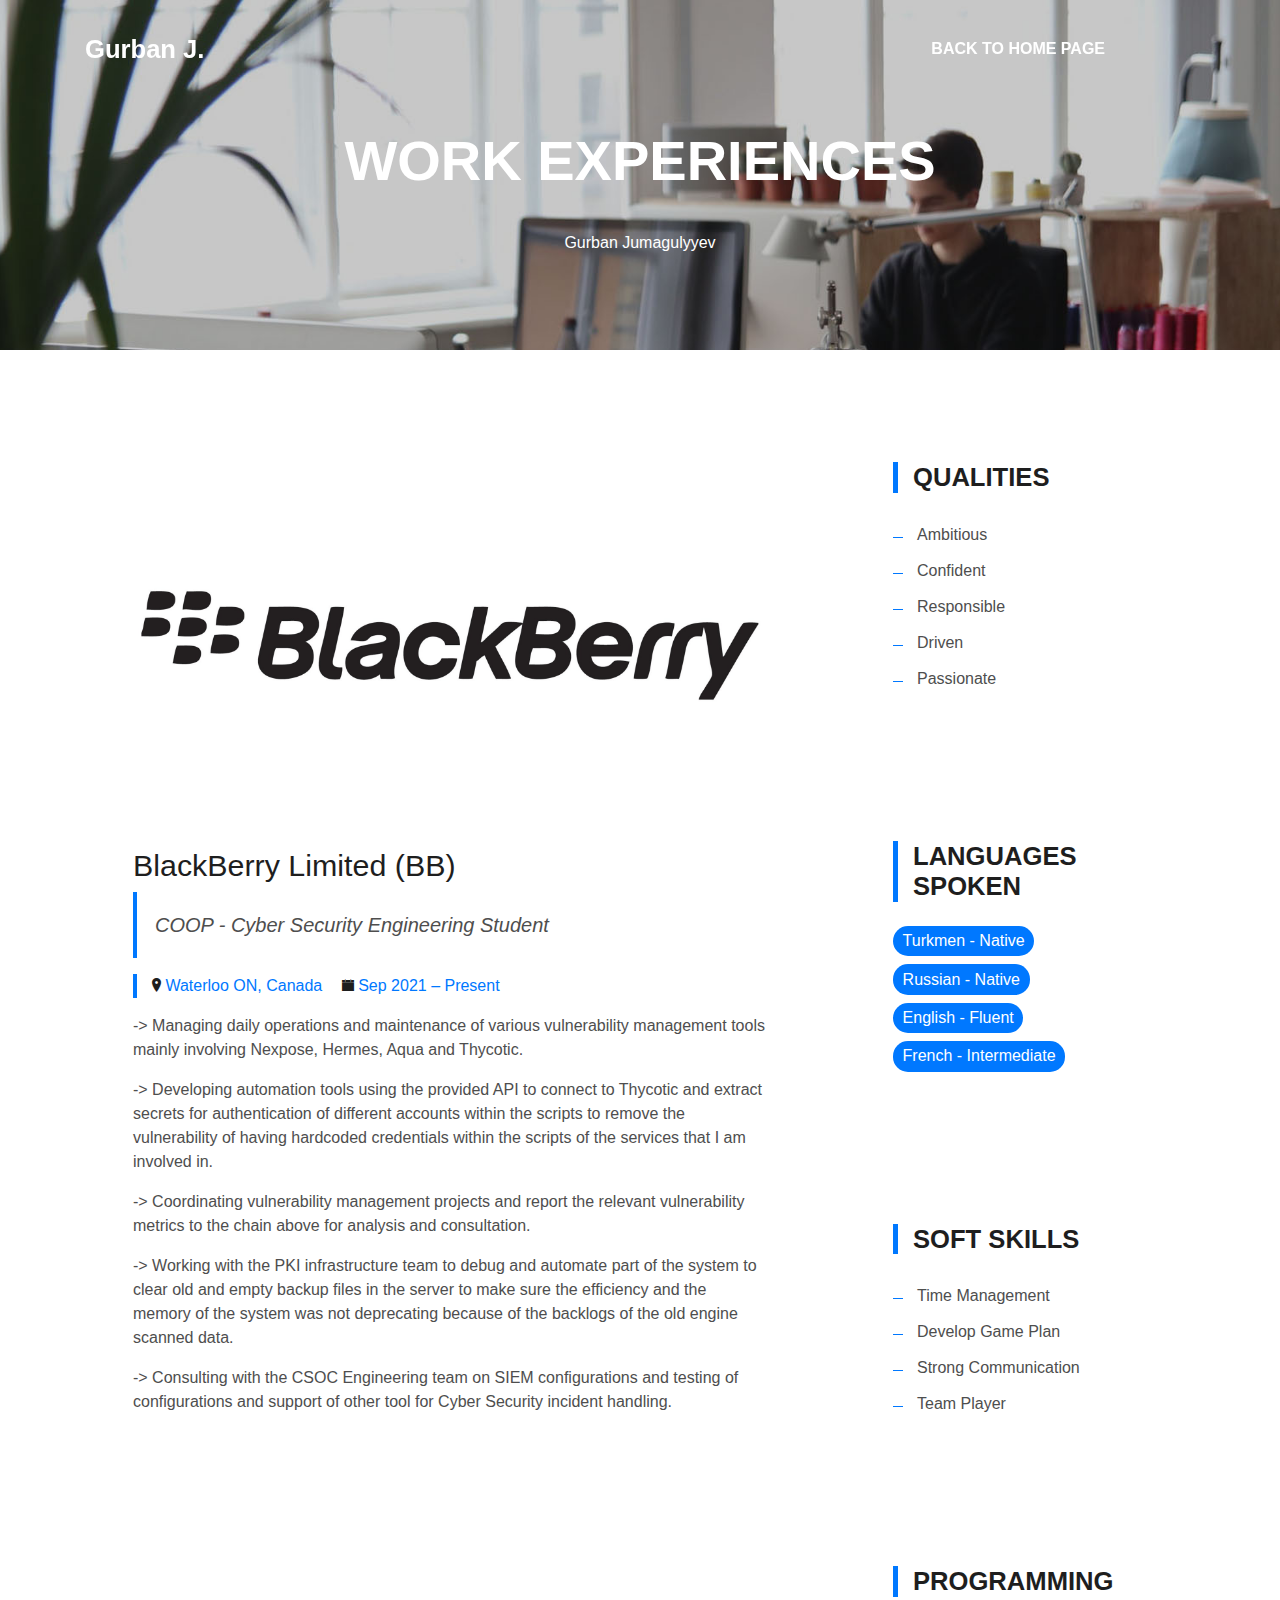
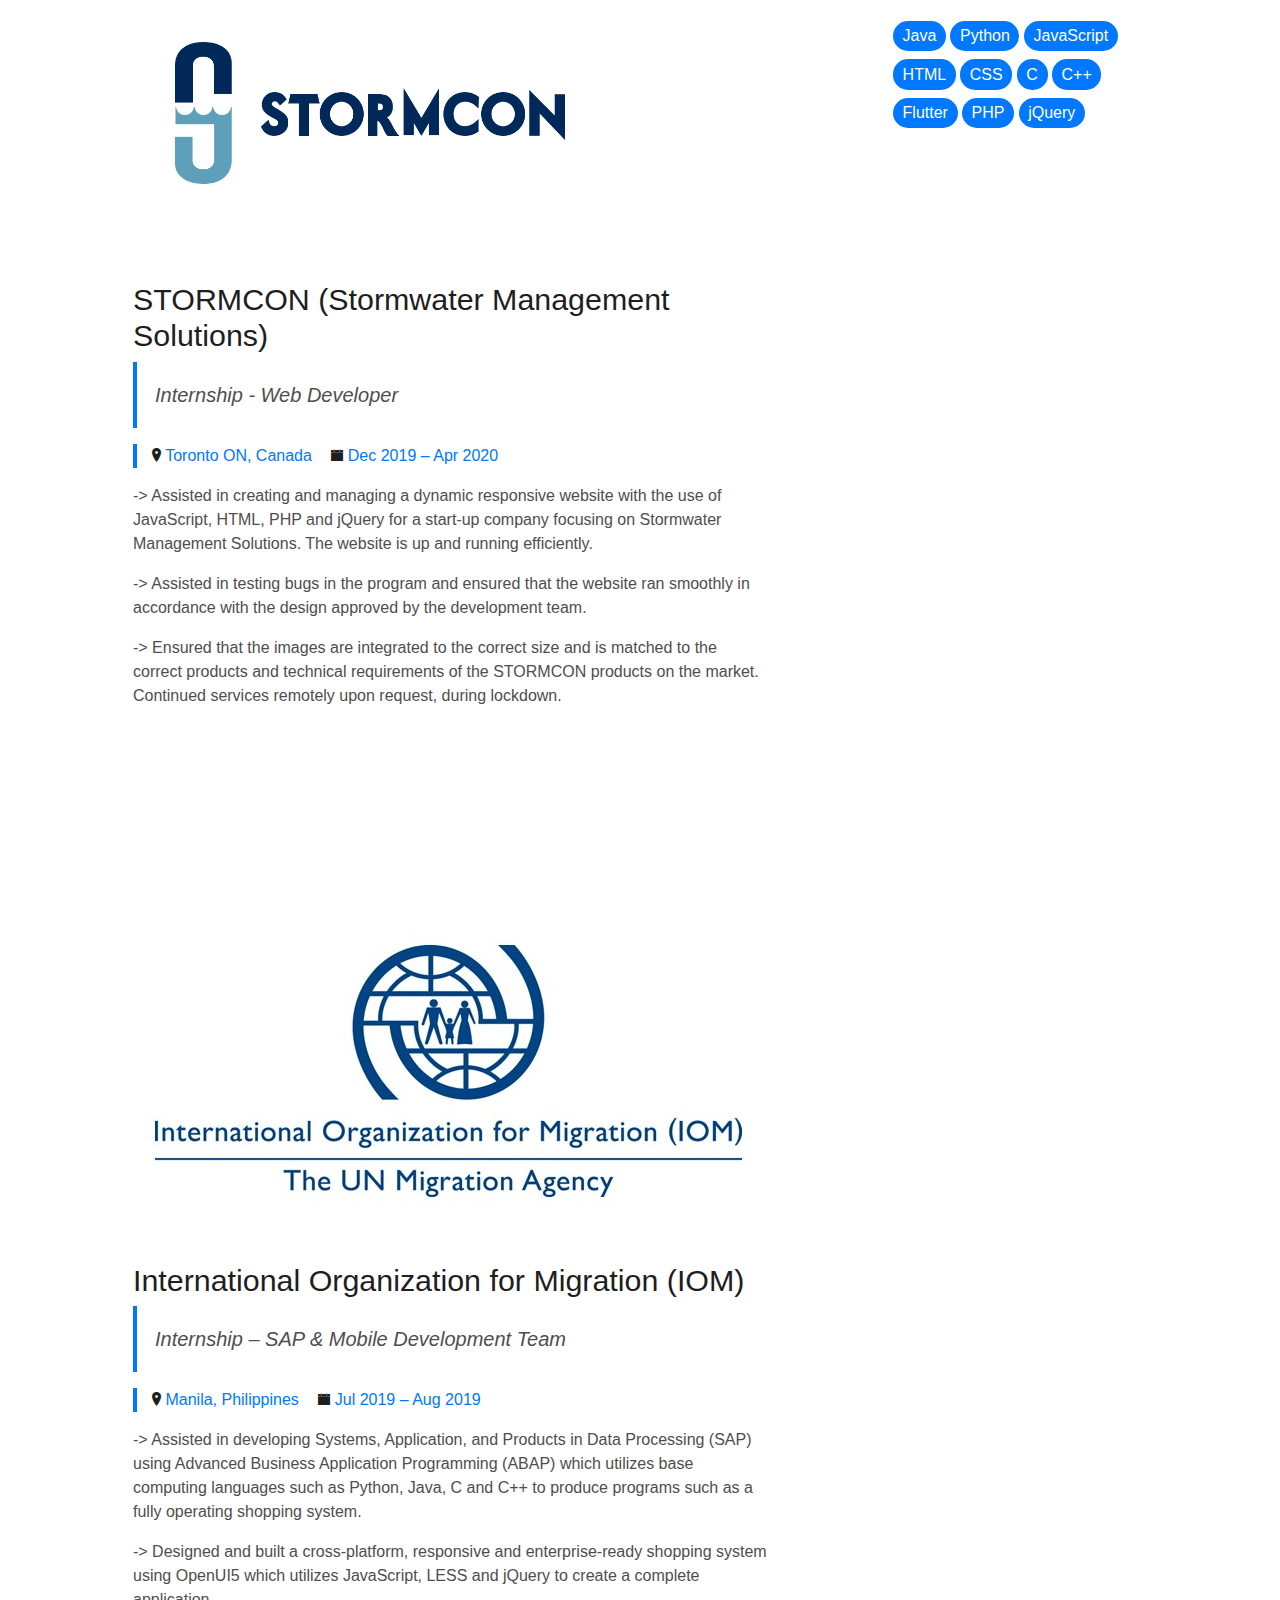
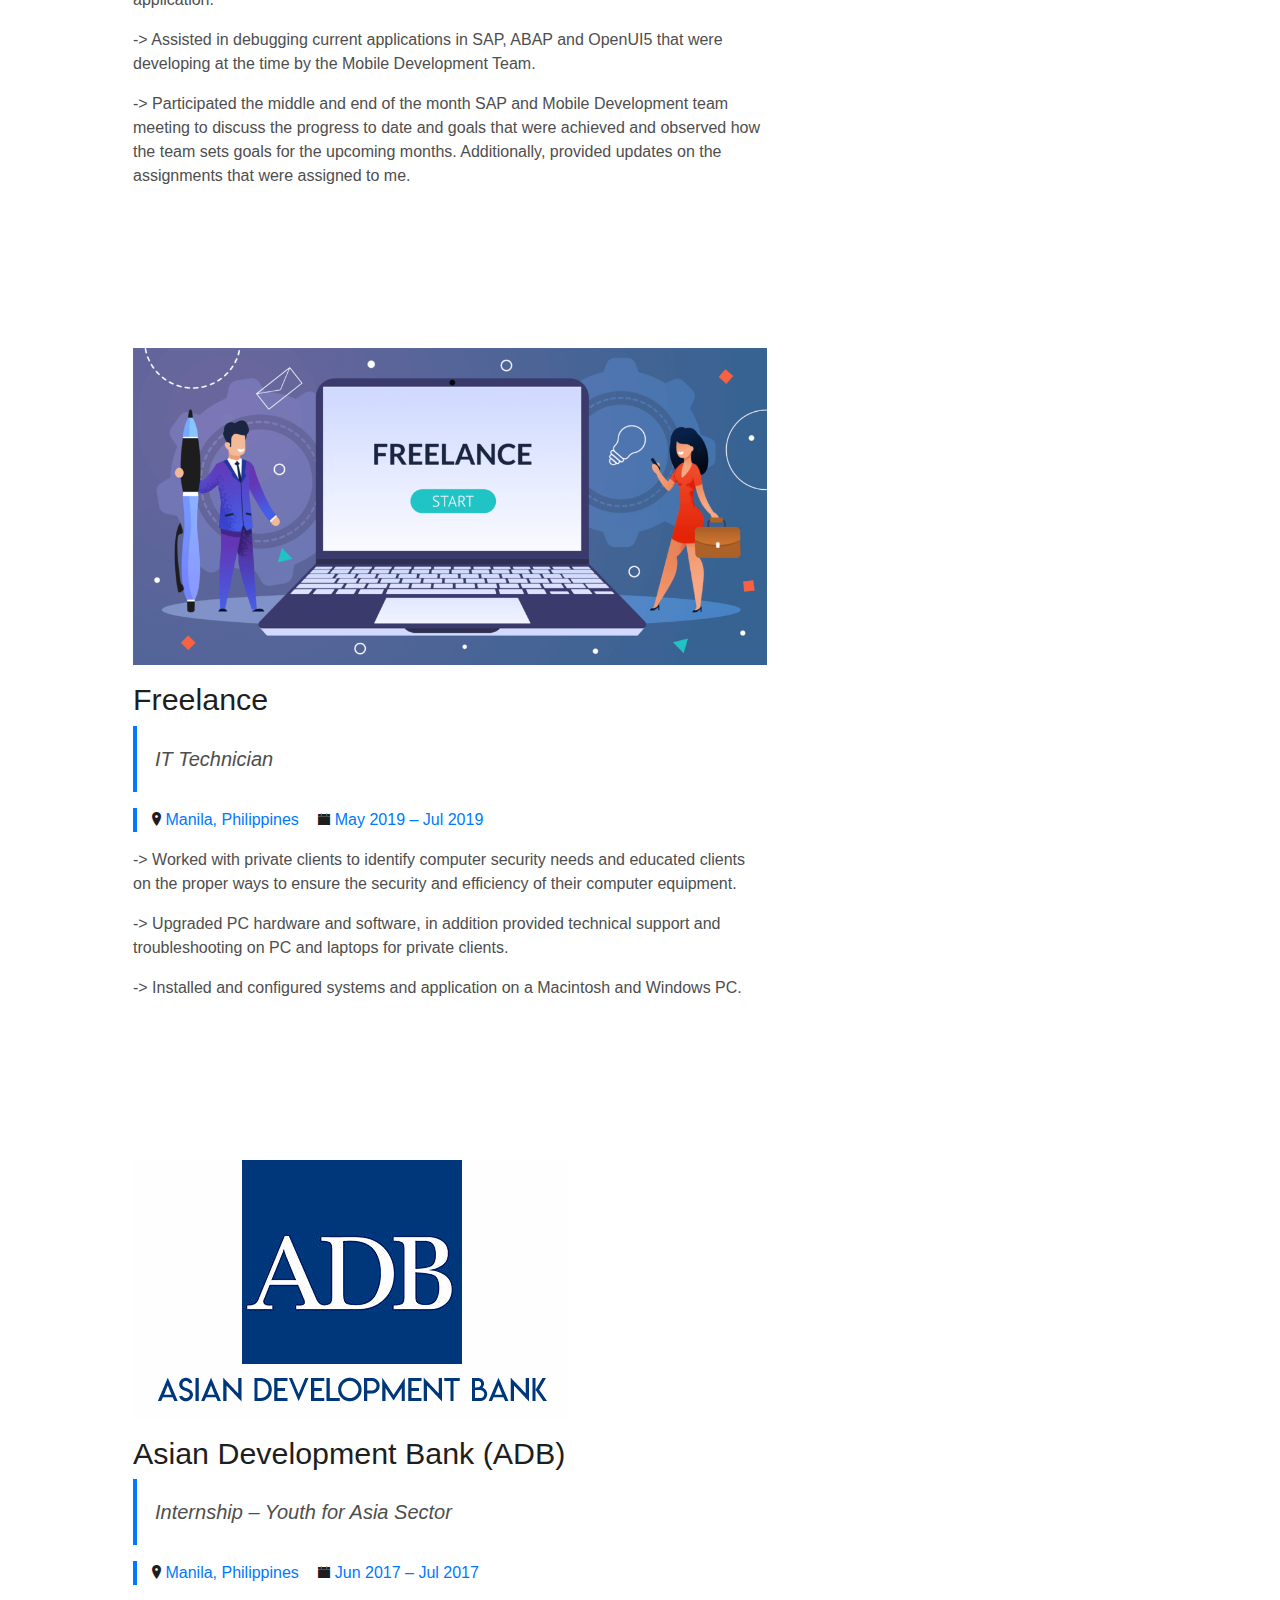
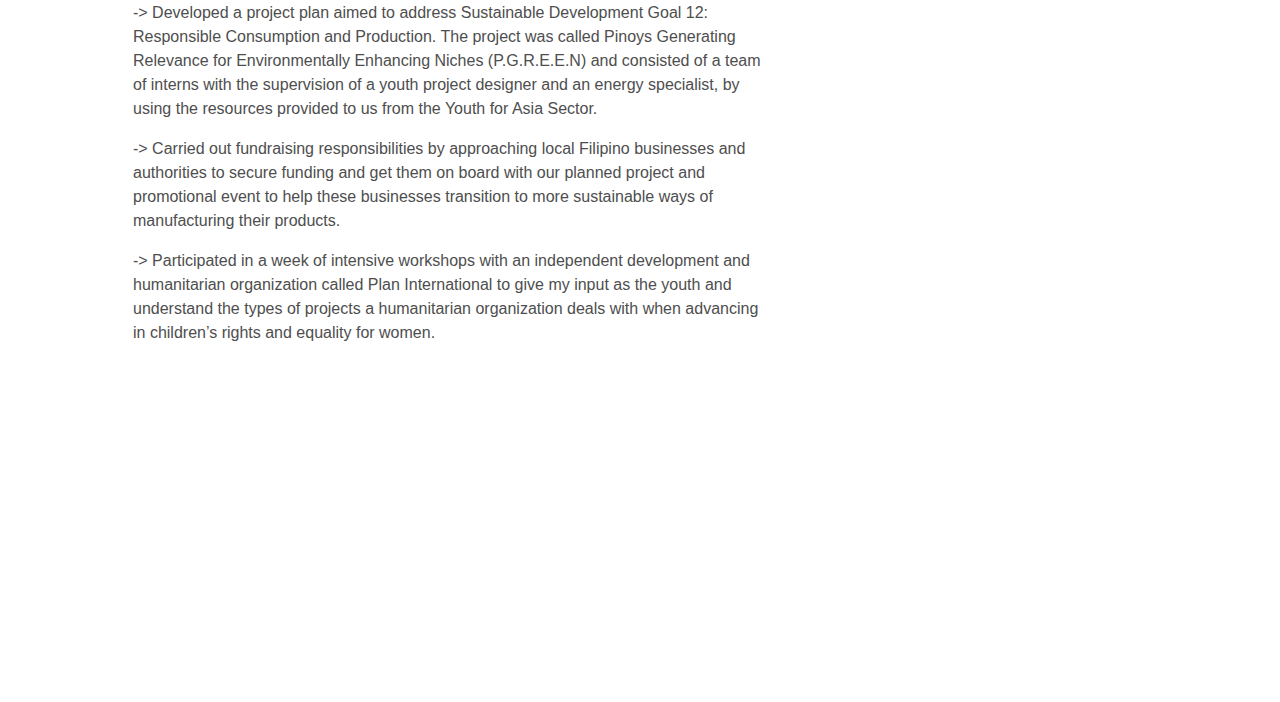
<file: workexp.html>
<!DOCTYPE html>
<html lang="en">
<head>
  <meta charset="utf-8">
  <title>Gurban/experiences</title>
  <meta content="width=device-width, initial-scale=1.0" name="viewport">
  <meta content="" name="keywords">
  <meta content="" name="description">

  <!-- Favicons -->
  <link href="img/tab_icon.jpg" rel="icon">
  <link href="img/tab_icon.jpg" rel="apple-touch-icon">

  <!-- Bootstrap CSS File -->
  <link href="lib/bootstrap/css/bootstrap.min.css" rel="stylesheet">

  <!-- Libraries CSS Files -->
  <link href="lib/font-awesome/css/font-awesome.min.css" rel="stylesheet">
  <link href="lib/animate/animate.min.css" rel="stylesheet">
  <link href="lib/ionicons/css/ionicons.min.css" rel="stylesheet">
  <link href="lib/owlcarousel/assets/owl.carousel.min.css" rel="stylesheet">
  <link href="lib/lightbox/css/lightbox.min.css" rel="stylesheet">

  <!-- Main Stylesheet File -->
  <link href="css/style.css" rel="stylesheet">

  <!-- =======================================================
    Theme Name: DevFolio
    License: https://bootstrapmade.com/license/
  ======================================================= -->
</head>

<body>
  <!--/ Nav Star /-->
  <nav class="navbar navbar-b navbar-trans navbar-expand-md fixed-top" id="mainNav">
    <div class="container">
      <a class="navbar-brand js-scroll" href="#page-top">Gurban J.</a>
      <button class="navbar-toggler collapsed" type="button" data-toggle="collapse" data-target="#navbarDefault"
        aria-controls="navbarDefault" aria-expanded="false" aria-label="Toggle navigation">
        <span></span>
        <span></span>
        <span></span>
      </button>
      <div class="navbar-collapse collapse justify-content-end" id="navbarDefault">
        <ul class="navbar-nav">
          <li class="nav-item">
            <a class="nav-link js-scroll" href="index.html"></a>
          </li>
          <li class="nav-item">
            <a class="nav-link js-scroll" href="index.html"></a>
          </li>
          <li class="nav-item">
            <a class="nav-link js-scroll" href="index.html"></a>
          </li>
          <li class="nav-item">
            <a class="nav-link js-scroll" href="index.html">Back to Home Page</a>
          </li>
          <li class="nav-item">
            <a class="nav-link js-scroll" href="index.html"></a>
          </li>
          <li class="nav-item">
            <a class="nav-link js-scroll" href="index.html"></a>
          </li>
        </ul>
      </div>
    </div>
  </nav>
  <!--/ Nav End /-->

  <!--/ Intro Skew Star /-->
  <div class="intro intro-single route bg-image" style="background-image: url(img/counters-bg.jpg)"">
    <!-- <div class="overlay-mf"></div> -->
    <div class="intro-content display-table">
      <div class="table-cell">
        <div class="container">
          <h2 class="intro-title mb-4">Work Experiences</h2>
          <ol class="breadcrumb d-flex justify-content-center">
            <li class="breadcrumb-item">
              <a href="index.html">Gurban Jumagulyyev</a>
            </li>
          </ol>
        </div>
      </div>
    </div>
  </div>
  <!--/ Intro Skew End /-->

  <!--/ Section Blog-Single Star /-->
  <section class="blog-wrapper sect-pt4" id="blog">
    <div class="container">
      <div class="row">
        <div class="col-md-8">
          <div class="post-box">
            <!-- STORMCON -->
            <div class="post-thumb">
              <img src="img/BB.jpeg" class="img-fluid" alt="">
            </div>
            <div class="post-meta">
              <h1 class="article-title">BlackBerry Limited (BB)</h1>
              <blockquote class="blockquote">
                <p class="mb-0">COOP - Cyber Security Engineering Student</p>
              </blockquote>
              <ul>
                <li>
                  <span class="ion-ios-location"></span>
                  <a>Waterloo ON, Canada</a>
                </li>
                <li>
                  <span class="ion-ios-calendar"></span>
                  <a>Sep 2021 – Present</a>
                </li>
              </ul>
            </div>
            <div class="article-content">
              <p>
                -> Managing daily operations and maintenance of various vulnerability management tools mainly involving Nexpose, Hermes, Aqua and Thycotic.
              </p>
              <p>
                -> Developing automation tools using the provided API to connect to Thycotic and extract secrets for authentication of different accounts within the scripts to remove the vulnerability of having hardcoded credentials within the scripts of the services that I am involved in.
              </p>
              <p>
                -> Coordinating vulnerability management projects and report the relevant vulnerability metrics to the chain above for analysis and consultation.
              </p>
              <p>
                -> Working with the PKI infrastructure team to debug and automate part of the system to clear old and empty backup files in the server to make sure the efficiency and the memory of the system was not deprecating because of the backlogs of the old engine scanned data.
              </p>
              <p>
                -> Consulting with the CSOC Engineering team on SIEM configurations and testing of configurations and support of other tool for Cyber Security incident handling. 
              </p>
            </div>
          </div>
          <div class="post-box">
            <!-- STORMCON -->
            <div class="post-thumb">
              <img src="img/STORMCON.jpg" class="img-fluid" alt="">
            </div>
            <div class="post-meta">
              <h1 class="article-title">STORMCON (Stormwater Management Solutions)</h1>
              <blockquote class="blockquote">
                <p class="mb-0">Internship - Web Developer</p>
              </blockquote>
              <ul>
                <li>
                  <span class="ion-ios-location"></span>
                  <a>Toronto ON, Canada</a>
                </li>
                <li>
                  <span class="ion-ios-calendar"></span>
                  <a>Dec 2019 – Apr 2020</a>
                </li>
              </ul>
            </div>
            <div class="article-content">
              <p>
                -> Assisted in creating and managing a dynamic responsive website with the use of JavaScript, HTML, PHP and jQuery for a start-up 
                company focusing on Stormwater Management Solutions. The website is up and running efficiently.
              </p>
              <p>
                -> Assisted in testing bugs in the program and ensured that the website ran smoothly in accordance with the design approved by 
                the development team.
              </p>
              <p>
                -> Ensured that the images are integrated to the correct size and is matched to the correct products and technical 
                requirements of the STORMCON products on the market. Continued services remotely upon request, during lockdown.
              </p>
            </div>
          </div>
          <!-- IOM / UN -->
          <div class="post-box">
            <div class="post-thumb">
              <img src="img/IOM.jpg" class="img-fluid" alt="">
            </div>
            <div class="post-meta">
              <h1 class="article-title">International Organization for Migration (IOM)</h1>
              <blockquote class="blockquote">
                <p class="mb-0">Internship – SAP & Mobile Development Team</p>
              </blockquote>
              <ul>
                <li>
                  <span class="ion-ios-location"></span>
                  <a>Manila, Philippines</a>
                </li>
                <li>
                  <span class="ion-ios-calendar"></span>
                  <a>Jul 2019 – Aug 2019</a>
                </li>
              </ul>
            </div>
            <div class="article-content">
              <p>
                -> Assisted in developing Systems, Application, and Products in Data Processing (SAP) using Advanced Business Application Programming (ABAP) 
                which utilizes base computing languages such as Python, Java, C and C++ to produce programs such as a fully operating shopping system.
              </p>
              <p>
                -> Designed and built a cross-platform, responsive and enterprise-ready shopping system using OpenUI5 which utilizes JavaScript, LESS 
                and jQuery to create a complete application.
              </p>
              <p>
                -> Assisted in debugging current applications in SAP, ABAP and OpenUI5 that were developing at the time by the Mobile Development Team.
              </p>
              <p>
                -> Participated the middle and end of the month SAP and Mobile Development team meeting to discuss the progress to date 
                and goals that were achieved and observed how the team sets goals for the upcoming months. Additionally, provided updates on the 
                assignments that were assigned to me.              
              </p>
            </div>
          </div>
          <!-- Freelancer -->
          <div class="post-box">
            <div class="post-thumb">
              <img src="img/freelance.png" class="img-fluid" alt="">
            </div>
            <div class="post-meta">
              <h1 class="article-title">Freelance</h1>
              <blockquote class="blockquote">
                <p class="mb-0">IT Technician</p>
              </blockquote>
              <ul>
                <li>
                  <span class="ion-ios-location"></span>
                  <a>Manila, Philippines</a>
                </li>
                <li>
                  <span class="ion-ios-calendar"></span>
                  <a>May 2019 – Jul 2019</a>
                </li>
              </ul>
            </div>
            <div class="article-content">
              <p>
                -> Worked with private clients to identify computer security needs and educated clients on the proper ways to ensure the security 
                and efficiency of their computer equipment.
              </p>
              <p>
                -> Upgraded PC hardware and software, in addition provided technical support and troubleshooting on PC and laptops for private clients.
              </p>
              <p>
                -> Installed and configured systems and application on a Macintosh and Windows PC.
              </p>
            </div>
          </div>
          <!-- ADB -->
          <div class="post-box">
            <div class="post-thumb">
              <img src="img/ADB.jpg" class="img-fluid" alt="">
            </div>
            <div class="post-meta">
              <h1 class="article-title">Asian Development Bank (ADB)</h1>
              <blockquote class="blockquote">
                <p class="mb-0"> Internship – Youth for Asia Sector</p>
              </blockquote>
              <ul>
                <li>
                  <span class="ion-ios-location"></span>
                  <a>Manila, Philippines</a>
                </li>
                <li>
                  <span class="ion-ios-calendar"></span>
                  <a>Jun 2017 – Jul 2017</a>
                </li>
              </ul>
            </div>
            <div class="article-content">
              <p>
                -> Developed a project plan aimed to address Sustainable Development Goal 12: Responsible Consumption and Production. 
                The project was called Pinoys Generating Relevance for Environmentally Enhancing Niches (P.G.R.E.E.N) and consisted of a team of interns 
                with the supervision of a youth project designer and an energy specialist, by using the resources provided to us from the Youth for Asia Sector.
              </p>
              <p>
                -> Carried out fundraising responsibilities by approaching local Filipino businesses and authorities to secure funding and get them on board 
                with our planned project and promotional event to help these businesses transition to more sustainable ways of manufacturing their products.
              </p>
              <p>
                -> Participated in a week of intensive workshops with an independent development and humanitarian organization called Plan International 
                to give my input as the youth and understand the types of projects a humanitarian organization deals with when advancing in children’s rights 
                and equality for women.
              </p>
            </div>
          </div>
        </div>
        <div class="col-md-4">
          <div class="widget-sidebar">
            <h5 class="sidebar-title">Qualities</h5>
            <div class="sidebar-content">
              <ul class="list-sidebar">
                <li>
                  <a>Ambitious</a>
                </li>
                <li>
                  <a>Confident</a>
                </li>
                <li>
                  <a>Responsible</a>
                </li>
                <li>
                  <a>Driven</a>
                </li>
                <li>
                  <a>Passionate</a>
                </li>
              </ul>
            </div>
          </div>
          <div class="widget-sidebar widget-tags">
            <h5 class="sidebar-title">Languages Spoken</h5>
            <div class="sidebar-content">
              <ul>
                <li>
                  <a href="#">Turkmen - Native</a>
                </li>
                <li>
                  <a href="#">Russian - Native</a>
                </li>
                <li>
                  <a href="#">English - Fluent</a>
                </li>
                <li>
                  <a href="#">French - Intermediate</a>
                </li>
              </ul>
            </div>
          </div>
          <div class="widget-sidebar">
            <h5 class="sidebar-title">Soft Skills</h5>
            <div class="sidebar-content">
              <ul class="list-sidebar">
                <li>
                  <a>Time Management</a>
                </li>
                <li>
                  <a>Develop Game Plan</a>
                </li>
                <li>
                  <a>Strong Communication</a>
                </li>
                <li>
                  <a>Team Player</a>
                </li>
              </ul>
            </div>
          </div>
          <div class="widget-sidebar widget-tags">
            <h5 class="sidebar-title">Programming</h5>
            <div class="sidebar-content">
              <ul>
                <li>
                  <a href="#">Java</a>
                </li>
                <li>
                  <a href="#">Python</a>
                </li>
                <li>
                  <a href="#">JavaScript</a>
                </li>
                <li>
                  <a href="#">HTML</a>
                </li>
                <li>
                  <a href="#">CSS</a>
                </li>
                <li>
                  <a href="#">C</a>
                </li>
                <li>
                  <a href="#">C++</a>
                </li>
                <li>
                  <a href="#">Flutter</a>
                </li>
                <li>
                  <a href="#">PHP</a>
                </li>
                <li>
                  <a href="#">jQuery</a>
                </li>
              </ul>
            </div>
          </div>
        </div>
      </div>
    </div>
  </section>
  <!--/ Section Blog-Single End /-->

  <!--/ Section Contact-Footer Star /-->
  <section class="paralax-mf footer-paralax bg-image sect-mt4 route" style="background-image: url(img/overlay-bg.jpg)">
    <div class="overlay-mf"></div>
    <footer>
      <div class="container">
        <div class="row">
          <div class="col-sm-12">
            <div class="copyright-box">
              <p class="copyright">&copy; Copyright <strong>DevFolio</strong>. All Rights Reserved</p>
              <div class="credits">
                <!--
                  Licensing information: https://bootstrapmade.com/license/
                -->
                Re-Designed & Edited by <a href="index.html">Gurban Jumagulyyev</a>
              </div>
            </div>
          </div>
        </div>
      </div>
    </footer>
  </section>
  <!--/ Section Contact-footer End /-->

  <a href="#" class="back-to-top"><i class="fa fa-chevron-up"></i></a>
  <div id="preloader"></div>

  <!-- JavaScript Libraries -->
  <script src="lib/jquery/jquery.min.js"></script>
  <script src="lib/jquery/jquery-migrate.min.js"></script>
  <script src="lib/popper/popper.min.js"></script>
  <script src="lib/bootstrap/js/bootstrap.min.js"></script>
  <script src="lib/easing/easing.min.js"></script>
  <script src="lib/counterup/jquery.waypoints.min.js"></script>
  <script src="lib/counterup/jquery.counterup.js"></script>
  <script src="lib/owlcarousel/owl.carousel.min.js"></script>
  <script src="lib/lightbox/js/lightbox.min.js"></script>
  <script src="lib/typed/typed.min.js"></script>
  <!-- Contact Form JavaScript File -->
  <script src="contactform/contactform.js"></script>

  <!-- Template Main Javascript File -->
  <script src="js/main.js"></script>

</body>
</html>
</file>
<file: css/style.css>
/*
  Theme Name: DevFolio
  License: https://bootstrapmade.com/license/
*/

/*======================================
//--//-->   STYLES GENERALES
======================================*/

body {
  background-color: none;
  color: #4e4e4e;
}

h1,
h2,
h3,
h4,
h5,
h6 {
  color: #1e1e1e;
}

a {
  color: #1e1e1e;
  transition: all 0.5s ease-in-out;
}

a:hover {
  color: #0078ff;
  text-decoration: none;
  transition: all 0.5s ease-in-out;
}

.p-r {
  position: relative;
}

.color-a {
  color: #0078ff;
}

.color-d {
  color: #f5f5f5;
}

.color-text-a {
  color: #4e4e4e;
}

.box-shadow,
.paralax-mf,
.service-box,
.work-box,
.card-blog {
  box-shadow: 0 13px 8px -10px rgba(0, 0, 0, 0.1);
}

.box-shadow-a,
.button:hover {
  box-shadow: 0 0 0 4px #cde1f8;
}

.display-5 {
  font-size: 2.5rem;
  font-weight: 300;
  line-height: 1.1;
}

.display-6 {
  font-size: 2rem;
  font-weight: 300;
  line-height: 1.1;
}

.avatar {
  width: 32px;
  height: 32px;
  margin-right: 4px;
  overflow: hidden;
}

.bg-image {
  background-repeat: no-repeat;
  background-attachment: fixed;
  background-size: cover;
  background-position: center center;
}

.overlay-mf {
  background-color: white;
}

.overlay-mf {
  position: absolute;
  top: 0;
  left: 0px;
  padding: 0;
  height: 100%;
  width: 100%;
  opacity: .7;
}

.paralax-mf {
  position: relative;
  padding: 8rem 0;
}

.display-table {
  width: 100%;
  height: 100%;
  display: table;
}

.table-cell {
  display: table-cell;
  vertical-align: middle;
}

/*--/ Sections /--*/

.sect-4 {
  padding: 4rem 0;
}

.sect-pt4 {
  padding-top: 4rem;
}

.sect-mt4 {
  margin-top: 4rem;
}

/*--/ Title s /--*/

.title-s {
  font-weight: 600;
  color: #1e1e1e;
  font-size: 1.1rem;
}

/*--/ Title A /--*/

.title-box {
  margin-bottom: 4rem;
}

.title-a {
  font-size: 3rem;
  font-weight: bold;
  text-transform: uppercase;
}

.subtitle-a {
  color: #4e4e4e;
}

.line-mf {
  width: 40px;
  height: 5px;
  background-color: #0078ff;
  margin: 0 auto;
}

/*--/ Title Left /--*/

.title-box-2 {
  margin-bottom: 3rem;
}

.title-left {
  font-size: 2rem;
  position: relative;
}

.title-left:before {
  content: '';
  position: absolute;
  height: 3px;
  background-color: #0078ff;
  width: 100px;
  bottom: -12px;
}

/*------/ Box /------*/

.box-pl2 {
  padding-left: 2rem;
}

.box-shadow-full {
  padding: 3rem 1.25rem;
  position: relative;
  background-color: #fff;
  margin-bottom: 3rem;
  z-index: 2;
  box-shadow: 0 1px 1px 0 rgba(0, 0, 0, 0.06), 0 2px 5px 0 rgba(0, 0, 0, 0.2);
}

/*------/ Socials /------*/

.socials {
  padding: 1.5rem 0;
}

.socials ul li {
  display: inline-block;
}

.socials .ico-circle {
  height: 40px;
  width: 40px;
  font-size: 1.7rem;
  border-radius: 50%;
  line-height: 1.4;
  margin: 0 15px 0 0;
  box-shadow: 0 0 0 3px #0078ff;
  transition: all 500ms ease;
}

.socials .ico-circle:hover {
  background-color: #0078ff;
  color: #fff;
  box-shadow: 0 0 0 3px #cde1f8;
  transition: all 500ms ease;
}

.socials .ico-circle-beginning {
  height: 40px;
  width: 40px;
  font-size: 1.7rem;
  border-radius: 50%;
  line-height: 1.4;
  margin: 0 15px 0 0;
  color: white;
  box-shadow: 0 0 0 3px #0078ff;
  transition: all 500ms ease;
}

.socials .ico-circle-beginning:hover {
  background-color: #0078ff;
  color: #fff;
  box-shadow: 0 0 0 3px #cde1f8;
  transition: all 500ms ease;
}

/*------/ Ul resect /------*/

.ul-resect,
.socials ul,
.list-ico,
.blog-wrapper .post-meta ul,
.box-comments .list-comments,
.widget-sidebar .list-sidebar,
.widget-tags ul {
  list-style: none;
  padding-left: 0;
  margin-bottom: 0;
}

.list-ico {
  line-height: 2;
}

.list-ico span {
  color: #0078ff;
  margin-right: 10px;
}

/*------/ Ico Circle /------*/

.ico-circle {
  height: 100px;
  width: 100px;
  font-size: 2rem;
  border-radius: 50%;
  line-height: 1.55;
  margin: 0 auto;
  text-align: center;
  box-shadow: 0 0 0 10px #0078ff;
  display: block;
}

.ico-circle-beginning {
  height: 100px;
  width: 100px;
  font-size: 2rem;
  border-radius: 50%;
  line-height: 1.55;
  margin: 0 auto;
  text-align: center;
  box-shadow: 0 0 0 10px #0078ff;
  display: block;
}

/*------/ Owl Carousel /------*/

.owl-theme .owl-dots {
  text-align: center;
  margin-top: 18px;
}

.owl-theme .owl-dots .owl-dot {
  display: inline-block;
}

.owl-theme .owl-dots .owl-dot span {
  width: 18px;
  height: 7px;
  margin: 5px 5px;
  background: #cde1f8;
  border: 0px solid #cde1f8;
  display: block;
  transition: all 0.6s ease-in-out;
  cursor: pointer;
}

.owl-theme .owl-dots .owl-dot:hover span {
  background-color: #cde1f8;
}

.owl-theme .owl-dots .owl-dot.active span {
  background-color: #1B1B1B;
  width: 25px;
}

/*--/ Scrolltop s /--*/

.scrolltop-mf {
  position: relative;
  display: none;
}

.scrolltop-mf span {
  z-index: 999;
  position: fixed;
  width: 42px;
  height: 42px;
  background-color: #0078ff;
  opacity: .7;
  font-size: 1.6rem;
  line-height: 1.5;
  text-align: center;
  color: #fff;
  top: auto;
  left: auto;
  right: 30px;
  bottom: 50px;
  cursor: pointer;
  border-radius: 50%;
}

/* Back to top button */

.back-to-top {
  position: fixed;
  display: none;
  background: #0078ff;
  color: #fff;
  width: 44px;
  height: 44px;
  text-align: center;
  line-height: 1;
  font-size: 16px;
  border-radius: 50%;
  right: 15px;
  bottom: 15px;
  transition: background 0.5s;
  z-index: 11;
}

.back-to-top i {
  padding-top: 12px;
  color: #fff;
}

/* Prelaoder */

#preloader {
  position: fixed;
  top: 0;
  left: 0;
  right: 0;
  bottom: 0;
  z-index: 9999;
  overflow: hidden;
  background: #fff;
}

#preloader:before {
  content: "";
  position: fixed;
  top: calc(50% - 30px);
  left: calc(50% - 30px);
  border: 6px solid #f2f2f2;
  border-top: 6px solid #0078ff;
  border-radius: 50%;
  width: 60px;
  height: 60px;
  -webkit-animation: animate-preloader 1s linear infinite;
  animation: animate-preloader 1s linear infinite;
}

@-webkit-keyframes animate-preloader {
  0% {
    -webkit-transform: rotate(0deg);
    transform: rotate(0deg);
  }

  100% {
    -webkit-transform: rotate(360deg);
    transform: rotate(360deg);
  }
}

@keyframes animate-preloader {
  0% {
    -webkit-transform: rotate(0deg);
    transform: rotate(0deg);
  }

  100% {
    -webkit-transform: rotate(360deg);
    transform: rotate(360deg);
  }
}

/*======================================
//--//-->   NAVBAR
======================================*/

.navbar-b {
  transition: all .5s ease-in-out;
  background-color: transparent;
  padding-top: 1.563rem;
  padding-bottom: 1.563rem;
}

.navbar-b.navbar-reduce {
  box-shadow: 0px 6px 9px 0px rgba(0, 0, 0, 0.06);
}

.navbar-b.navbar-trans .nav-item,
.navbar-b.navbar-reduce .nav-item {
  position: relative;
  padding-right: 10px;
  padding-left: 0;
}

.navbar-b.navbar-trans .nav-link,
.navbar-b.navbar-reduce .nav-link {
  color: #fff;
  text-transform: uppercase;
  font-weight: 600;
}

.navbar-b.navbar-trans .nav-link:before,
.navbar-b.navbar-reduce .nav-link:before {
  content: '';
  position: absolute;
  margin-left: 0px;
  width: 0%;
  bottom: 0;
  left: 0;
  height: 2px;
  transition: all 500ms ease;
}

.navbar-b.navbar-trans .nav-link:hover,
.navbar-b.navbar-reduce .nav-link:hover {
  color: #1B1B1B;
}

.navbar-b.navbar-trans .nav-link:hover:before,
.navbar-b.navbar-reduce .nav-link:hover:before {
  width: 35px;
}

.navbar-b.navbar-trans .show > .nav-link:before,
.navbar-b.navbar-trans .active > .nav-link:before,
.navbar-b.navbar-trans .nav-link.show:before,
.navbar-b.navbar-trans .nav-link.active:before,
.navbar-b.navbar-reduce .show > .nav-link:before,
.navbar-b.navbar-reduce .active > .nav-link:before,
.navbar-b.navbar-reduce .nav-link.show:before,
.navbar-b.navbar-reduce .nav-link.active:before {
  width: 35px;
}

.navbar-b.navbar-trans .nav-link:before {
  background-color: #fff;
}

.navbar-b.navbar-trans .nav-link:hover {
  color: #fff;
}

.navbar-b.navbar-trans .show > .nav-link,
.navbar-b.navbar-trans .active > .nav-link,
.navbar-b.navbar-trans .nav-link.show,
.navbar-b.navbar-trans .nav-link.active {
  color: #fff;
}

.navbar-b.navbar-reduce {
  transition: all .5s ease-in-out;
  background-color: #fff;
  padding-top: 15px;
  padding-bottom: 15px;
}

.navbar-b.navbar-reduce .nav-link {
  color: #0078ff;
}

.navbar-b.navbar-reduce .nav-link:before {
  background-color: #0078ff;
}

.navbar-b.navbar-reduce .nav-link:hover {
  color: #0078ff;
}

.navbar-b.navbar-reduce .show > .nav-link,
.navbar-b.navbar-reduce .active > .nav-link,
.navbar-b.navbar-reduce .nav-link.show,
.navbar-b.navbar-reduce .nav-link.active {
  color: #0078ff;
}

.navbar-b.navbar-reduce .navbar-brand {
  color: #0078ff;
}

.navbar-b.navbar-reduce .navbar-toggler span {
  background-color: #1B1B1B;
}

.navbar-b .navbar-brand {
  color: #fff;
  font-size: 1.6rem;
  font-weight: 600;
}

.navbar-b .navbar-nav .dropdown-item.show .dropdown-menu,
.navbar-b .dropdown.show .dropdown-menu,
.navbar-b .dropdown-btn.show .dropdown-menu {
  -webkit-transform: translate3d(0px, 0px, 0px);
  transform: translate3d(0px, 0px, 0px);
  visibility: visible !important;
}

.navbar-b .dropdown-menu {
  margin: 1.12rem 0 0;
  border-radius: 0;
}

.navbar-b .dropdown-menu .dropdown-item {
  padding: .7rem 1.7rem;
  transition: all 500ms ease;
}

.navbar-b .dropdown-menu .dropdown-item:hover {
  background-color: #0078ff;
  color: #fff;
  transition: all 500ms ease;
}

.navbar-b .dropdown-menu .dropdown-item.active {
  background-color: #0078ff;
}

/*--/ Hamburger Navbar /--*/

.navbar-toggler {
  position: relative;
}

.navbar-toggler:focus,
.navbar-toggler:active {
  outline: 0;
}

.navbar-toggler span {
  display: block;
  background-color: #fff;
  height: 3px;
  width: 25px;
  margin-top: 4px;
  margin-bottom: 4px;
  -webkit-transform: rotate(0deg);
  transform: rotate(0deg);
  left: 0;
  opacity: 1;
}

.navbar-toggler span:nth-child(1),
.navbar-toggler span:nth-child(3) {
  transition: -webkit-transform .35s ease-in-out;
  transition: transform .35s ease-in-out;
  transition: transform .35s ease-in-out, -webkit-transform .35s ease-in-out;
}

.navbar-toggler:not(.collapsed) span:nth-child(1) {
  position: absolute;
  left: 12px;
  top: 10px;
  -webkit-transform: rotate(135deg);
  transform: rotate(135deg);
  opacity: 0.9;
}

.navbar-toggler:not(.collapsed) span:nth-child(2) {
  height: 12px;
  visibility: hidden;
  background-color: transparent;
}

.navbar-toggler:not(.collapsed) span:nth-child(3) {
  position: absolute;
  left: 12px;
  top: 10px;
  -webkit-transform: rotate(-135deg);
  transform: rotate(-135deg);
  opacity: 0.9;
}

/*======================================
//--//-->   INTRO
======================================*/

.intro {
  height: 100vh;
  position: relative;
  color: #fff;
}

.intro .intro-content {
  text-align: center;
  position: absolute;
}

.intro .overlay-itro {
  background-color: rgba(0, 0, 0, 0.6);
  position: absolute;
  top: 0;
  left: 0px;
  padding: 0;
  height: 100%;
  width: 100%;
  opacity: .9;
}

.intro .intro-title {
  color: #fff;
  font-weight: 600;
  font-size: 3rem;
}

.intro .intro-subtitle {
  color: #fff;
  font-size: 1.5rem;
  font-weight: 300;
}

.intro .text-slider-items {
  display: none;
}

.intro-single {
  height: 350px;
}

.intro-single .intro-content {
  margin-top: 30px;
}

.intro-single .intro-title {
  text-transform: uppercase;
  font-size: 3rem;
}

.intro-single .breadcrumb {
  background-color: transparent;
  color: #0078ff;
}

.intro-single .breadcrumb .breadcrumb-item:before {
  color: #cde1f8;
}

.intro-single .breadcrumb .breadcrumb-item.active {
  color: #cde1f8;
}

.intro-single .breadcrumb a {
  color: #fff;
}

/*======================================
//--//-->   ABOUT
======================================*/

.about-mf .box-shadow-full {
  padding-top: 4rem;
  padding-bottom: 4rem;
}

.about-mf .about-img {
  margin-bottom: 2rem;
}

.about-mf .about-img img {
  margin-left: 10px;
}

.skill-mf span {
  color: #4e4e4e;
}

.skill-mf .progress {
  background-color: #cde1f8;
  margin: .5rem 0 1.2rem 0;
  border-radius: 0;
  height: .7rem;
}

.skill-mf .progress .progress-bar {
  height: .7rem;
  background-color: #0078ff;
}

/*======================================
//--//-->   SERVICES
======================================*/

.service-box {
  background-color: #fff;
  padding: 2.5rem 1.3rem;
  border-radius: 1rem;
  margin-bottom: 3rem;
}

.service-box:hover .ico-circle {
  transition: all 500ms ease;
  color: #fff;
  background-color: #0078ff;
  box-shadow: 0 0 0 10px #cde1f8;
}

.service-box .service-ico {
  margin-bottom: 1rem;
  color: #1e1e1e;
}

.service-box .ico-circle {
  transition: all 500ms ease;
  font-size: 4rem;
}

.service-box .s-title {
  font-size: 1.4rem;
  text-transform: uppercase;
  text-align: center;
  padding: .4rem 0;
}

.service-box .s-description {
  color: #4e4e4e;
}

/*======================================
//--//-->   COUNTER
======================================*/

.counter-box {
  color: #fff;
  text-align: center;
}

.counter-ico {
  margin-bottom: 1rem;
}

.counter-ico .ico-circle {
  height: 60px;
  width: 60px;
  line-height: 1.8;
  box-shadow: 0 0 0 10px #cde1f8;
}

.counter-num .counter {
  font-size: 2rem;
  margin-bottom: 0;
}

/*======================================
//--//-->   PORTFOLIO
======================================*/

.work-box {
  margin-bottom: 3rem;
  -webkit-backface-visibility: hidden;
  backface-visibility: hidden;
  background-color: #fff;
}

.work-box:hover img {
  -webkit-transform: scale(1.3);
  transform: scale(1.3);
}

.work-img {
  display: block;
  overflow: hidden;
}

.work-img img {
  transition: all 1s;
}

.work-content {
  padding: 2rem 3% 1rem 4%;
}

.work-content .w-more {
  color: #4e4e4e;
  font-size: .8rem;
}

.work-content .w-more .w-ctegory {
  color: #0078ff;
}

.work-content .w-like {
  font-size: 2.5rem;
  color: #0078ff;
  float: right;
}

.work-content .w-like a {
  color: #0078ff;
}

.work-content .w-like .num-like {
  font-size: .7rem;
}

.w-title {
  font-size: 1.2rem;
}

/*======================================
//--//-->   TESTIMONIALS
======================================*/

.testimonials .owl-carousel .owl-item img {
  width: auto;
}

.testimonial-box {
  color: #fff;
  text-align: center;
}

.testimonial-box .author-test {
  margin-top: 1rem;
}

.testimonial-box .author-test img {
  margin: 0 auto;
}

.testimonial-box .author {
  color: #fff;
  text-transform: uppercase;
  font-weight: 600;
  margin: 1rem 0;
  display: block;
  font-size: 1.4rem;
}

.testimonial-box .comit {
  font-size: 2rem;
  color: #0078ff;
  background-color: #fff;
  width: 52px;
  height: 52px;
  display: block;
  margin: 0 auto;
  border-radius: 50%;
  line-height: 1.6;
}

/*======================================
//--//-->   BLOG
======================================*/

.card-blog .card-body {
  position: relative;
}

.card-blog .card-category-box {
  position: absolute;
  text-align: center;
  top: -16px;
  left: 15px;
  right: 15px;
  line-height: 25px;
  overflow: hidden;
}

.card-blog .card-category {
  display: inline-block;
  color: #fff;
  padding: 0 15px 5px;
  overflow: hidden;
  background-color: #0078ff;
  border-radius: 4px;
}

.card-blog .card-category .category {
  color: #fff;
  display: inline-block;
  text-transform: uppercase;
  font-size: .7rem;
  letter-spacing: .1px;
  margin-bottom: 0;
}

.card-blog .card-title {
  font-size: 1.3rem;
  margin-top: .6rem;
}

.card-blog .card-description {
  color: #4e4e4e;
}

.card-blog .post-author {
  display: inline-block;
}

.card-blog .post-date {
  color: #4e4e4e;
  display: inline-block;
  float: right;
}

/*======================================
//--//-->   BLOG-SINGLE
======================================*/

.post-box,
.form-comments,
.box-comments,
.widget-sidebar {
  padding: 2rem;
  background-color: #fff;
  margin-bottom: 3rem;
}

.blog-wrapper .article-title {
  font-size: 1.5rem;
}

.blog-wrapper .post-meta {
  margin: 1rem 0;
}

.blog-wrapper .post-meta ul {
  border-left: 4px solid #0078ff;
  margin-top: 1rem;
}

.blog-wrapper .post-meta ul li {
  display: inline-block;
  margin-left: 15px;
}

.blog-wrapper .post-meta ul a {
  color: #0078ff;
}

.blog-wrapper .post-meta ul span {
  color: #1e1e1e;
}

.blog-wrapper .blockquote {
  border-left: 4px solid #0078ff;
  padding: 18px;
  font-style: italic;
}

/*------/ Comments /------*/

.box-comments .list-comments li {
  padding-bottom: 40px;
}

.box-comments .list-comments .comment-avatar {
  display: table-cell;
  vertical-align: top;
}

.box-comments .list-comments .comment-avatar img {
  width: 80px;
  height: 80px;
}

.box-comments .list-comments .comment-author {
  font-size: 1.3rem;
}

.box-comments .list-comments .comment-details {
  display: table-cell;
  vertical-align: top;
  padding-left: 25px;
}

.box-comments .list-comments a {
  color: #0078ff;
}

.box-comments .list-comments span {
  color: #1e1e1e;
  font-style: italic;
}

.box-comments .comment-children {
  margin-left: 40px;
}

/*------/ Sidebar /------*/

.widget-sidebar .sidebar-title {
  font-size: 1.6rem;
  font-weight: 600;
  border-left: 5px solid #0078ff;
  padding-left: 15px;
  text-transform: uppercase;
  margin-bottom: 1.5rem;
}

.widget-sidebar .list-sidebar li {
  position: relative;
  padding: 6px 0 6px 24px;
}

.widget-sidebar .list-sidebar li:before {
  position: absolute;
  content: "";
  width: 10px;
  height: 1px;
  left: 0;
  background-color: #0078ff;
  top: 20px;
}

.sidebar-search input {
  background-color: #fff;
  border-radius: 0;
  transition: all 0.5s ease-in-out;
}

.sidebar-search .btn-search {
  background-color: #0078ff;
  border-color: #0078ff;
  border-radius: 0;
  padding-left: 20px;
  padding-right: 20px;
}

.widget-tags ul li {
  display: inline-block;
  background-color: #0078ff;
  padding: .2rem .6rem;
  margin-bottom: .5rem;
  border-radius: 15px;
}

.widget-tags ul li a {
  color: #fff;
}

/*======================================
//--//-->   CONTACT
======================================*/

.footer-paralax {
  padding: 4rem 0 0 0;
}

.contact-mf {
  margin-top: 4rem;
}

/*======================================
//--//-->   FOOTER
======================================*/

footer {
  text-align: center;
  color: #fff;
  padding-bottom: 4rem;
}

footer .copyright {
  margin-bottom: .3rem;
}

footer .credits {
  margin-bottom: 0;
}

footer .credits a {
  color: #fff;
}

/*======================================
//--//-->   CONtaCT FORM
======================================*/

#sendmessage {
  color: #0078ff;
  border: 1px solid #0078ff;
  display: none;
  text-align: center;
  padding: 15px;
  font-weight: 600;
  margin-bottom: 15px;
}

#errormessage {
  color: red;
  display: none;
  border: 1px solid red;
  text-align: center;
  padding: 15px;
  font-weight: 600;
  margin-bottom: 15px;
}

#sendmessage.show,
#errormessage.show,
.show {
  display: block;
}

.validation {
  color: red;
  display: none;
  margin: 0 0 20px;
  font-weight: 400;
  font-size: 13px;
}

/*======================================
//--//-->   BUTTON
======================================*/

.button {
  display: inline-block;
  padding: .3rem .6rem;
  text-align: center;
  vertical-align: middle;
  -webkit-user-select: none;
  -moz-user-select: none;
  -ms-user-select: none;
  user-select: none;
  font-size: 1rem;
  border-radius: .3rem;
  border: 1px solid transparent;
  transition: all 500ms ease;
  cursor: pointer;
}

.button:focus {
  outline: 0;
}

.button:hover {
  background-color: #0062d3;
  color: #fff;
  transition: all 500ms ease;
}

.button-a {
  background-color: #0078ff;
  color: #fff;
  border-color: #cde1f8;
}

.button-big {
  padding: .9rem 2.3rem;
  font-size: 1.2rem;
}

.button-rouded {
  border-radius: 5rem;
}

.btn-lg {
  padding: .5rem 1rem;
  font-size: 1.25rem;
  line-height: 1.5;
  border-radius: .3rem;
}

@media (min-width: 577px) {
  .counter-box {
    margin-bottom: 1.8rem;
  }
}

@media (min-width: 767px) {
  .about-mf .box-pl2 {
    margin-top: 3rem;
    padding-left: 0rem;
  }

  .card-blog {
    margin-bottom: 3rem;
  }

  .contact-mf .box-pl2 {
    margin-top: 3rem;
    padding-left: 0rem;
  }
}

@media (min-width: 768px) {
  .box-shadow-full {
    padding: 3rem;
  }

  .navbar-b.navbar-trans .nav-item,
  .navbar-b.navbar-reduce .nav-item {
    padding-left: 10px;
  }

  .navbar-b.navbar-trans .nav-link:before,
  .navbar-b.navbar-reduce .nav-link:before {
    margin-left: 18px;
  }

  .intro .intro-title {
    font-size: 4.5rem;
  }

  .intro .intro-subtitle {
    font-size: 2.5rem;
  }

  .intro-single .intro-title {
    font-size: 3.5rem;
  }

  .testimonial-box .description {
    padding: 0 5rem;
  }

  .post-box,
  .form-comments,
  .box-comments,
  .widget-sidebar {
    padding: 3rem;
  }

  .blog-wrapper .article-title {
    font-size: 1.9rem;
  }

  .box-comments .list-comments .comment-author {
    font-size: 1.5rem;
  }
}

@media (min-width: 992px) {
  .testimonial-box .description {
    padding: 0 8rem;
  }
}

@media (min-width: 1200px) {
  .testimonial-box .description {
    padding: 0 13rem;
  }
}

@media (max-width: 1024px) {
  .bg-image {
    background-attachment: scroll;
  }
}

@media (max-width: 768px) {
  .back-to-top {
    bottom: 15px;
  }
}

/*======================================
//--//-->   View CV Button 
======================================*/
.CVButton {
  margin-left: 4cm;
  padding: .9rem 2.3rem;
  font-size: 1.2rem;
  box-shadow: #4e4e4e;
  border-radius: 10rem;
  background-color: #0062d3;
  color: #fff;
  transition: all 500ms ease;
  outline: 0;
}
</file>
